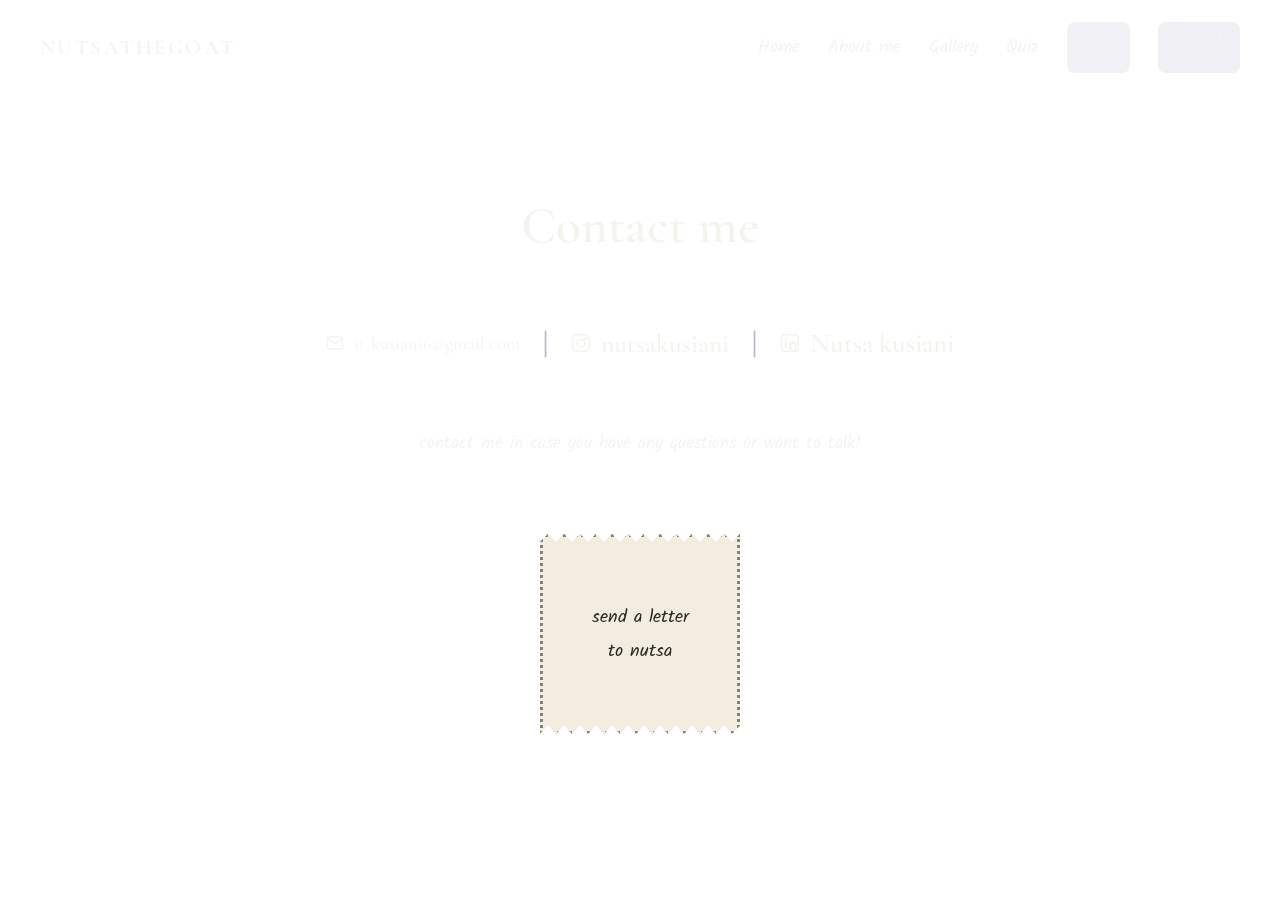
<file: contact.html>
<!DOCTYPE html>
<html lang="en">
<head>
<meta charset="UTF-8">
<meta name="viewport" content="width=device-width, initial-scale=1.0">
<title>Contact me — nutsathegoat</title>
<link rel="preconnect" href="https://fonts.googleapis.com">
<link href="https://fonts.googleapis.com/css2?family=Kalam:wght@400;700&family=Inter:wght@400;500;600&family=Cormorant+Garamond:wght@500;600&display=swap" rel="stylesheet">
<link rel="stylesheet" href="style.css">
</head>
<body>

<div class="stars"></div>
<div class="nebula"></div>

<header class="site-header">
  <div class="logo">nutsathegoat</div>
  <nav class="main-nav">
    <a href="index.html">Home</a>
    <a href="about.html">About me</a>
    <a href="gallery.html">Gallery</a>
    <a href="quiz.html">Quiz</a>
    <a href="blog.html" class="nav-pill">Blog<br>Time</a>
    <a href="contact.html" class="nav-pill active">Contact<br>Me</a>
  </nav>
</header>

<main class="contact-main">

  <h1 class="contact-title">Contact me</h1>

  <div class="contact-links">

    <a href="mailto:n_kusiani6@gmail.com" class="contact-link email">
      <svg viewBox="0 0 24 24" width="18" height="18" fill="none" stroke="currentColor" stroke-width="1.8" stroke-linecap="round" stroke-linejoin="round"><rect x="2" y="4" width="20" height="16" rx="2"/><path d="M2 6l10 7 10-7"/></svg>
      n_kusiani6@gmail.com
    </a>

    <span class="contact-sep">|</span>

    <a href="https://instagram.com/nutsakusiani" target="_blank" rel="noopener" class="contact-link instagram">
      <svg viewBox="0 0 24 24" width="20" height="20" fill="none" stroke="currentColor" stroke-width="1.8" stroke-linecap="round" stroke-linejoin="round"><rect x="2" y="2" width="20" height="20" rx="5"/><circle cx="12" cy="12" r="4.5"/><circle cx="17.5" cy="6.5" r="1"/></svg>
      nutsakusiani
    </a>

    <span class="contact-sep">|</span>

    <a href="https://linkedin.com/in/nutsakusiani" target="_blank" rel="noopener" class="contact-link linkedin">
      <svg viewBox="0 0 24 24" width="20" height="20" fill="currentColor"><rect x="2" y="2" width="20" height="20" rx="3" fill="none" stroke="currentColor" stroke-width="1.8"/><circle cx="7" cy="8" r="1.6"/><rect x="5.8" y="10.5" width="2.4" height="8"/><path d="M11 10.5h2.3v1.3c.5-.8 1.5-1.5 3-1.5 2.4 0 3.7 1.5 3.7 4.3v5.9h-2.4v-5.4c0-1.4-.5-2.3-1.8-2.3-1 0-1.6.7-1.9 1.4-.1.2-.1.5-.1.8v5.5H11z"/></svg>
      Nutsa kusiani
    </a>

  </div>

  <p class="contact-note">contact me in case you have any questions or want to talk!</p>

  <a href="letter.html" class="stamp-btn">
    <span>send a letter</span>
    <span>to nutsa</span>
  </a>

</main>

</body>
</html>
</file>
<file: style.css>
/* ============ tokens ============ */

:root{
  --void:        #07070d;
  --void-2:      #0d0c17;
  --nebula-violet: #8b6bc4;
  --nebula-pink:   #c77fb0;
  --nebula-blue:   #5e7bc4;
  --paper:       #f2ede0;
  --paper-line:  #cfc8ae;
  --star-gold:   #f0d999;
  --text-light:  #f5f3ee;
  --text-dim:    #b9b6c6;
  --pill-bg:     rgba(200,197,214,0.28);

  --font-display: 'Kalam', cursive;
  --font-body:    'Inter', sans-serif;
  --font-formal:  'Cormorant Garamond', serif;
}

*{
  box-sizing: border-box;
}

html,body{
  margin: 0;
  min-height: 100vh;

  /* ============ YOUR BACKGROUND IMAGE ============ */
  background: url("https://images.unsplash.com/photo-1766839236852-2269734af68f?q=80&w=1187&auto=format&fit=crop&ixlib=rb-4.1.0&ixid=M3wxMjA3fDB8MHxwaG90by1wYWdlfHx8fGVufDB8fHx8fA%3D%3D") center center / cover no-repeat fixed;

  color: var(--text-light);
  font-family: var(--font-body);
  overflow-x: hidden;
}


/* ============ header / nav ============ */

.site-header{
  display:flex;
  align-items:center;
  justify-content:space-between;
  padding: 22px 40px;
  position:relative;
  z-index:2;
}

.logo{
  font-family: var(--font-formal);
  font-weight: 600;
  font-size: 1.3rem;
  letter-spacing: .12em;
  text-transform: uppercase;
}

.main-nav{
  display:flex;
  align-items:center;
  gap: 28px;
}

.main-nav a{
  color: var(--text-light);
  text-decoration:none;
  font-family: var(--font-display);
  font-size: 1.1rem;
  opacity:.85;
  transition: opacity .15s ease, color .15s ease;
}

.main-nav a:hover,
.main-nav a:active{
  opacity:1;
  color: var(--star-gold);
}

.main-nav a.active{
  opacity:1;
}

.main-nav a.nav-pill{
  background: var(--pill-bg);
  padding: 8px 16px;
  border-radius: 8px;
  text-align:center;
  line-height:1.15;
  font-size: .95rem;
}

.main-nav a:focus-visible{
  outline: 2px solid var(--star-gold);
  outline-offset: 3px;
}


/* ============ home layout ============ */

.home-main{
  position:relative;
  z-index:1;
  display:grid;
  grid-template-columns: 1.3fr 1fr;
  gap: 40px;
  align-items:start;
  padding: 20px 60px 80px;
  max-width: 1300px;
  margin: 0 auto;
}

.page-title{
  font-family: var(--font-display);
  font-size: 2.6rem;
  margin: 10px 0 40px;
}


/* ============ portrait ============ */

.portrait-wrap{
  display:flex;
  justify-content:center;
  margin-top: 40px;
}

.portrait-frame{
  width: min(320px, 80%);
  aspect-ratio: 1/1;
  border-radius: 50%;
  overflow: hidden;
  box-shadow:
    0 0 0 3px rgba(255,255,255,.08),
    0 20px 60px rgba(139,107,196,.35);
}

.portrait{
  width: 100%;
  height: 100%;
  object-fit: cover;
  display: block;
  transform: scale(1.15) translateY(10%);
}


/* ============ quote of the day: torn paper ============ */

.quote-card{
  position:relative;
  background: var(--paper);
  color:#2b2820;
  max-width: 440px;
  padding: 34px 30px 26px;
  margin-top: 30px;
  transform: rotate(-1.4deg);

  clip-path: polygon(
    0% 6%, 4% 1%, 8% 5%, 12% 0%, 16% 4%, 20% 1%, 24% 6%, 28% 2%,
    32% 5%, 36% 0%, 40% 4%, 44% 1%, 48% 6%, 52% 2%, 56% 5%, 60% 0%,
    64% 4%, 68% 1%, 72% 6%, 76% 2%, 80% 5%, 84% 0%, 88% 4%, 92% 1%,
    96% 6%, 100% 2%,
    100% 94%, 96% 99%, 92% 95%, 88% 100%, 84% 96%, 80% 99%, 76% 95%,
    72% 100%, 68% 96%, 64% 99%, 60% 95%, 56% 100%, 52% 96%, 48% 99%,
    44% 95%, 40% 100%, 36% 96%, 32% 99%, 28% 95%, 24% 100%, 20% 96%,
    16% 99%, 12% 95%, 8% 100%, 4% 96%, 0% 99%
  );

  background-image: repeating-linear-gradient(
    to bottom,
    transparent 0 27px,
    var(--paper-line) 27px 28px
  );

  box-shadow: 0 18px 40px rgba(0,0,0,.45);
}

.quote-label{
  font-family: var(--font-display);
  font-size: 1.5rem;
  margin: 0 0 14px;
  transform: rotate(-2deg);
}

.quote-text,
.quote-input{
  font-family: var(--font-body);
  font-size: 1rem;
  line-height: 28px;
  margin:0;
}

.quote-input{
  width:100%;
  border:none;
  background:transparent;
  resize:none;
  font-size:1rem;
  color:#2b2820;
}

.quote-input:focus{
  outline:none;
}

.edit-btn{
  position:absolute;
  top:14px;
  right:16px;
  width:30px;
  height:30px;
  border-radius:50%;
  border:none;
  background: rgba(43,40,32,.08);
  cursor:pointer;
  font-size:.95rem;
  transition: background .15s ease;
}

.edit-btn:hover{
  background: rgba(43,40,32,.16);
}

.save-btn{
  margin-top: 14px;
  border:none;
  background:#2b2820;
  color: var(--paper);
  font-family: var(--font-body);
  font-weight:600;
  padding: 9px 20px;
  border-radius: 6px;
  cursor:pointer;
}

.save-btn:hover{
  opacity:.9;
}


/* ============ latest post preview ============ */

.latest-post-card{
  margin-top: 34px;
  max-width: 440px;
  background: rgba(255,255,255,.05);
  border: 1px solid rgba(255,255,255,.1);
  border-radius: 14px;
  padding: 24px 26px;
  backdrop-filter: blur(3px);
}

.latest-label{
  display:inline-block;
  font-size:.72rem;
  letter-spacing:.12em;
  text-transform:uppercase;
  color: var(--star-gold);
  margin-bottom: 8px;
}

.latest-title{
  font-family: var(--font-display);
  font-size: 1.5rem;
  margin: 0 0 4px;
}

.latest-date{
  color: var(--text-dim);
  font-size:.82rem;
  margin: 0 0 12px;
}

.latest-excerpt{
  font-size:.92rem;
  line-height:1.55;
  color: var(--text-light);
  margin: 0 0 16px;
}

.read-more-btn{
  color: var(--star-gold);
  text-decoration:none;
  font-weight:600;
  font-size:.9rem;
  border-bottom: 1px solid transparent;
  transition: border-color .15s ease;
}

.read-more-btn:hover{
  border-color: var(--star-gold);
}


/* ============ blog page ============ */

.blog-main{
  position:relative;
  z-index:1;
  max-width: 900px;
  margin: 0 auto;
  padding: 20px 40px 100px;
}

.new-post-card{
  background: rgba(255,255,255,.05);
  border: 1px solid rgba(255,255,255,.1);
  border-radius: 14px;
  padding: 26px;
  margin-bottom: 44px;
}

.new-post-card input,
.new-post-card textarea{
  width:100%;
  font-family: var(--font-body);
  background: rgba(255,255,255,.06);
  border: 1px solid rgba(255,255,255,.15);
  border-radius: 8px;
  color: var(--text-light);
  padding: 12px 14px;
  margin-bottom: 12px;
  font-size: .95rem;
}

.new-post-card textarea{
  resize: vertical;
}

.new-post-card input:focus,
.new-post-card textarea:focus{
  outline: 2px solid var(--star-gold);
  outline-offset: 1px;
}

.post-grid{
  display:grid;
  grid-template-columns: repeat(auto-fill, minmax(260px, 1fr));
  gap: 22px;
}

.post-card{
  background: rgba(255,255,255,.05);
  border: 1px solid rgba(255,255,255,.1);
  border-radius: 14px;
  padding: 22px;
  text-decoration:none;
  color: var(--text-light);
  display:block;
  transition: transform .15s ease, border-color .15s ease;
}

.post-card:hover{
  transform: translateY(-3px);
  border-color: rgba(240,217,153,.5);
}

.post-card h3{
  font-family: var(--font-display);
  font-size: 1.3rem;
  margin: 0 0 6px;
}

.post-card p.card-date{
  color: var(--text-dim);
  font-size: .78rem;
  margin: 0 0 10px;
}

.post-card p.card-excerpt{
  font-size: .88rem;
  line-height:1.5;
  margin:0;
  color: var(--text-light);
}

.empty-note{
  color: var(--text-dim);
  font-style: italic;
}


/* ============ single post view ============ */

.single-post{
  background: rgba(255,255,255,.05);
  border: 1px solid rgba(255,255,255,.1);
  border-radius: 14px;
  padding: 34px;
}

.back-link{
  color: var(--star-gold);
  text-decoration:none;
  font-size:.9rem;
  display:inline-block;
  margin-bottom: 18px;
}

.single-post h2{
  font-family: var(--font-display);
  font-size: 2rem;
  margin: 0 0 6px;
}

.post-body{
  margin-top: 18px;
  line-height: 1.7;
  white-space: pre-wrap;
}


/* ============ contact page ============ */

.contact-main{
  position:relative;
  z-index:1;
  max-width: 1100px;
  margin: 0 auto;
  padding: 100px 40px 140px;
  text-align:center;
}

.contact-title{
  font-family: var(--font-formal);
  font-weight:600;
  font-size: 3.2rem;
  margin: 0 0 70px;
}

.contact-links{
  display:flex;
  align-items:center;
  justify-content:center;
  flex-wrap:wrap;
  gap: 22px;
  margin-bottom: 70px;
}

.contact-link{
  display:inline-flex;
  align-items:center;
  gap:10px;
  color: var(--text-light);
  text-decoration:none;
  font-family: var(--font-formal);
  font-size:1.4rem;
  transition: color .15s ease;
}

.contact-link:hover{
  color: var(--star-gold);
}

.contact-link.email{
  font-size:1.15rem;
  font-weight:400;
}

.contact-link.instagram{
  font-weight:600;
  font-size:1.6rem;
}

.contact-link.linkedin{
  font-weight:600;
  font-size:1.7rem;
}

.contact-sep{
  color: var(--text-dim);
  font-size:1.4rem;
}

.contact-note{
  font-family: var(--font-display);
  font-size:1.05rem;
  color: var(--text-light);
  opacity:.9;
}

@media (max-width: 700px){
  .contact-links{
    flex-direction: column;
    gap: 18px;
  }
  .contact-sep{
    display:none;
  }
}


/* ============ send-a-letter stamp button ============ */

.stamp-btn{
  display:inline-flex;
  flex-direction:column;
  align-items:center;
  justify-content:center;
  gap: 4px;
  width: 200px;
  aspect-ratio: 1/1;
  margin: 60px auto 0;
  background: var(--paper);
  color:#2b2820;
  text-decoration:none;
  font-family: var(--font-display);
  font-size: 1.15rem;
  text-align:center;
  border: 3px dotted rgba(43,40,32,.55);
  outline: 10px solid var(--paper);
  box-shadow: 0 14px 34px rgba(0,0,0,.45);
  transition: transform .15s ease;

  clip-path: polygon(
    0% 4%, 4% 0%, 8% 4%, 12% 0%, 16% 4%, 20% 0%, 24% 4%, 28% 0%,
    32% 4%, 36% 0%, 40% 4%, 44% 0%, 48% 4%, 52% 0%, 56% 4%, 60% 0%,
    64% 4%, 68% 0%, 72% 4%, 76% 0%, 80% 4%, 84% 0%, 88% 4%, 92% 0%,
    96% 4%, 100% 0%,
    100% 96%, 96% 100%, 92% 96%, 88% 100%, 84% 96%, 80% 100%, 76% 96%,
    72% 100%, 68% 96%, 64% 100%, 60% 96%, 56% 100%, 52% 96%, 48% 100%,
    44% 96%, 40% 100%, 36% 96%, 32% 100%, 28% 96%, 24% 100%, 20% 96%,
    16% 100%, 12% 96%, 8% 100%, 4% 96%, 0% 100%
  );
}

.stamp-btn:hover{
  transform: translateY(-3px) scale(1.02);
}


/* ============ letter page ============ */

.letter-main{
  position:relative;
  z-index:1;
  max-width: 900px;
  margin: 0 auto;
  padding: 60px 40px 120px;
}

.letter-layout{
  margin-top: 30px;
}

.letter-field{
  margin-bottom: 34px;
}

.letter-field label{
  display:block;
  font-family: var(--font-body);
  font-size: .95rem;
  color: var(--text-dim);
  margin-bottom: 10px;
}

.letter-write-label{
  font-family: var(--font-formal) !important;
  font-size: 1.3rem !important;
  color: var(--text-light) !important;
}

#nickname{
  width: 100%;
  max-width: 420px;
  font-family: var(--font-body);
  background: rgba(255,255,255,.06);
  border: 1px solid rgba(255,255,255,.15);
  border-radius: 8px;
  color: var(--text-light);
  padding: 12px 14px;
  font-size: .95rem;
}

#nickname:focus{
  outline: 2px solid var(--star-gold);
  outline-offset: 1px;
}

.envelope{
  position:relative;
  max-width: 560px;
  background: var(--paper);
  border: 10px solid var(--paper);
  outline: 2px dashed rgba(43,40,32,.3);
  outline-offset: -14px;
  border-radius: 4px;
  box-shadow: 0 18px 40px rgba(0,0,0,.45);
}

.envelope::before,
.envelope::after{
  content:"";
  position:absolute;
  top:0; left:0; right:0; bottom:0;
  background-image: repeating-linear-gradient(45deg, #b23b3b 0 14px, transparent 14px 28px);
  z-index:-1;
}

.envelope textarea{
  width:100%;
  min-height: 220px;
  border:none;
  background: transparent;
  resize: vertical;
  font-family: var(--font-body);
  font-size: 1rem;
  line-height:1.6;
  color:#2b2820;
  padding: 14px;
}

.envelope textarea:focus{
  outline:none;
}

.send-letter-btn{
  font-family: var(--font-display);
  font-size: 1.1rem;
  background: var(--star-gold);
  color:#2b2820;
  border:none;
  padding: 14px 34px;
  border-radius: 8px;
  cursor:pointer;
  transition: opacity .15s ease;
}

.send-letter-btn:hover{
  opacity:.88;
}

.send-letter-btn:disabled{
  opacity:.6;
  cursor:default;
}

.letter-status{
  margin-top: 16px;
  font-family: var(--font-body);
  font-size: .92rem;
}

.letter-status.success{
  color: var(--star-gold);
}

.letter-status.error{
  color: #e08b8b;
}


/* ============ mailbox page ============ */

.mailbox-main{
  position:relative;
  z-index:1;
  max-width: 900px;
  margin: 0 auto;
  padding: 60px 40px 120px;
  text-align:center;
}

.mailbox-title{
  font-family: var(--font-formal);
  font-weight:600;
  font-size: 2.6rem;
  margin: 20px 0 6px;
}

.mailbox-subtitle{
  color: var(--text-dim);
  font-size: .95rem;
  margin: 0 0 26px;
}

.owner-login-btn{
  font-family: var(--font-body);
  font-size: .85rem;
  background: var(--pill-bg);
  color: var(--text-light);
  border:none;
  padding: 8px 16px;
  border-radius: 8px;
  cursor:pointer;
}

.owner-login-panel{
  display:flex;
  flex-wrap:wrap;
  gap: 10px;
  justify-content:center;
  align-items:center;
  margin-top: 16px;
}

.owner-login-panel input{
  font-family: var(--font-body);
  background: rgba(255,255,255,.06);
  border: 1px solid rgba(255,255,255,.15);
  border-radius: 8px;
  color: var(--text-light);
  padding: 10px 12px;
  font-size: .9rem;
}

.owner-login-panel button{
  font-family: var(--font-body);
  font-weight:600;
  border:none;
  padding: 10px 18px;
  border-radius: 8px;
  cursor:pointer;
}

#ownerSubmitBtn{
  background: var(--star-gold);
  color:#2b2820;
}

.owner-cancel-btn{
  background: rgba(255,255,255,.08);
  color: var(--text-light);
}

.owner-status{
  margin-top: 14px;
  font-size: .85rem;
  color: var(--star-gold);
  cursor:pointer;
  text-decoration: underline dotted;
}

.letters-scroll{
  margin-top: 36px;
  max-height: 520px;
  overflow-y: auto;
  padding-right: 8px;
  text-align:left;
}

.letters-scroll::-webkit-scrollbar{
  width: 8px;
}

.letters-scroll::-webkit-scrollbar-thumb{
  background: rgba(255,255,255,.2);
  border-radius: 8px;
}

.letter-card{
  background: rgba(255,255,255,.05);
  border: 1px solid rgba(255,255,255,.1);
  border-radius: 14px;
  padding: 20px 22px;
  margin-bottom: 16px;
}

.letter-card-head{
  display:flex;
  justify-content:space-between;
  align-items:baseline;
  margin-bottom: 8px;
}

.letter-card-name{
  font-family: var(--font-formal);
  font-weight:600;
  font-size: 1.15rem;
}

.letter-card-date{
  font-size: .75rem;
  color: var(--text-dim);
}

.letter-card-body{
  font-size: .92rem;
  line-height:1.55;
  margin: 0 0 12px;
}

.letter-reply{
  background: rgba(240,217,153,.1);
  border-left: 3px solid var(--star-gold);
  padding: 10px 14px;
  border-radius: 6px;
}

.letter-reply-label{
  display:block;
  font-size: .72rem;
  letter-spacing:.08em;
  text-transform:uppercase;
  color: var(--star-gold);
  margin-bottom: 4px;
}

.letter-reply p{
  margin:0;
  font-size:.9rem;
  line-height:1.5;
}

.letter-no-reply{
  font-size: .8rem;
  font-style: italic;
  color: var(--text-dim);
  margin:0;
}

.letter-reply-form{
  display:flex;
  flex-direction:column;
  gap: 8px;
}

.reply-input{
  width:100%;
  font-family: var(--font-body);
  background: rgba(255,255,255,.06);
  border: 1px solid rgba(255,255,255,.15);
  border-radius: 8px;
  color: var(--text-light);
  padding: 10px 12px;
  font-size: .9rem;
  min-height: 70px;
  resize: vertical;
}

.reply-send-btn{
  align-self:flex-start;
  font-family: var(--font-body);
  font-weight:600;
  background: var(--star-gold);
  color:#2b2820;
  border:none;
  padding: 8px 16px;
  border-radius: 8px;
  cursor:pointer;
}


/* ============ responsive ============ */

@media (max-width: 860px){
  .site-header{
    flex-direction:column;
    gap:16px;
    padding: 20px;
  }

  .main-nav{
    flex-wrap: wrap;
    justify-content:center;
    gap: 14px;
  }

  .home-main{
    grid-template-columns: 1fr;
    padding: 20px 24px 60px;
  }

  .portrait-wrap{
    order:-1;
  }

  .quote-card,
  .latest-post-card{
    max-width: 100%;
  }
}
</file>
